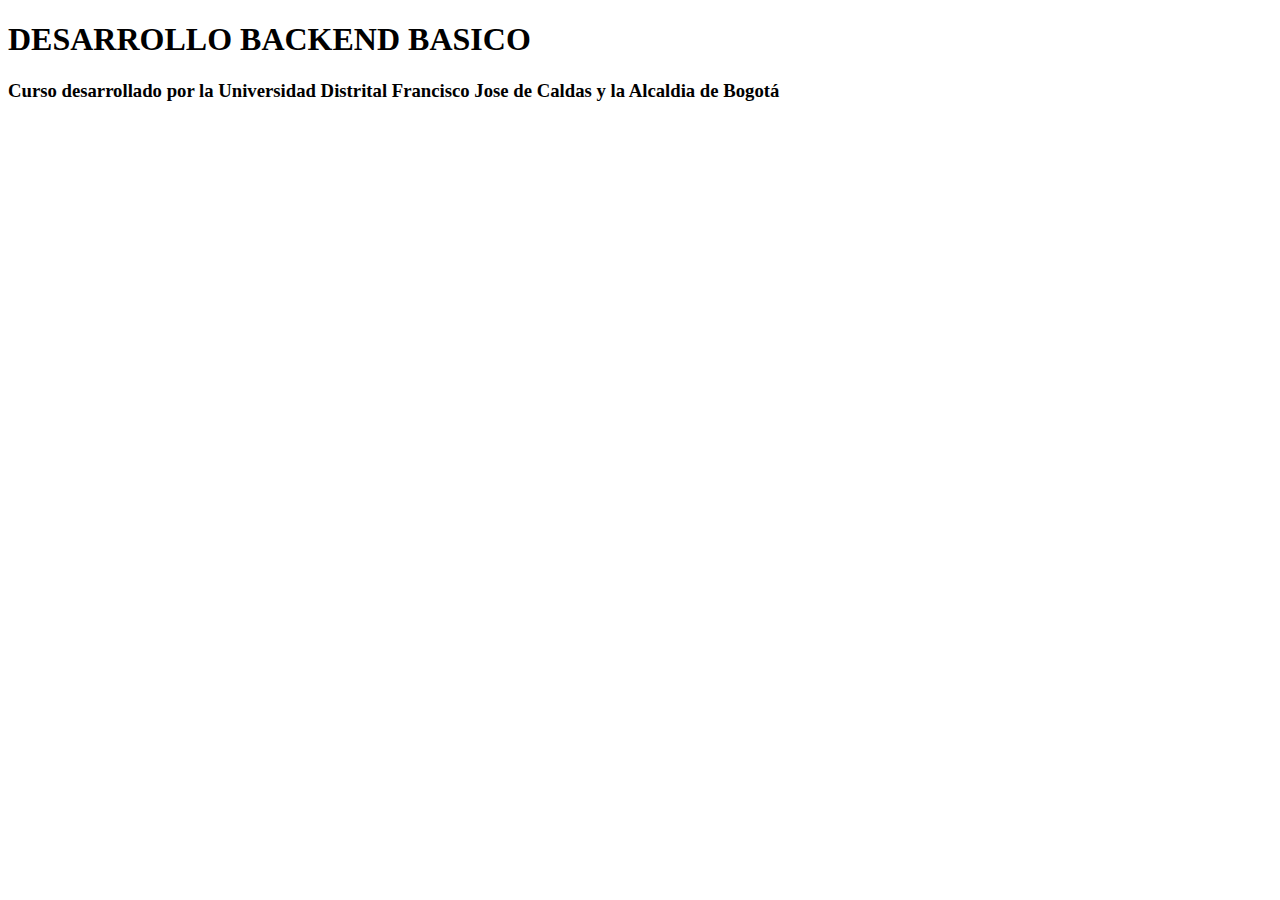
<file: index.html>
<!DOCTYPE html>
<html lang="en">
<head>
    <meta charset="UTF-8">
    <meta http-equiv="X-UA-Compatible" content="IE=edge">
    <meta name="viewport" content="width=device-width, initial-scale=1.0">
    <title>Inicio</title>
</head>
<body>
    <h1>DESARROLLO BACKEND BASICO</h1>
    <h3>Curso desarrollado por la Universidad Distrital Francisco Jose de Caldas y la Alcaldia de Bogotá</h3>
</body>
</html>
</file>
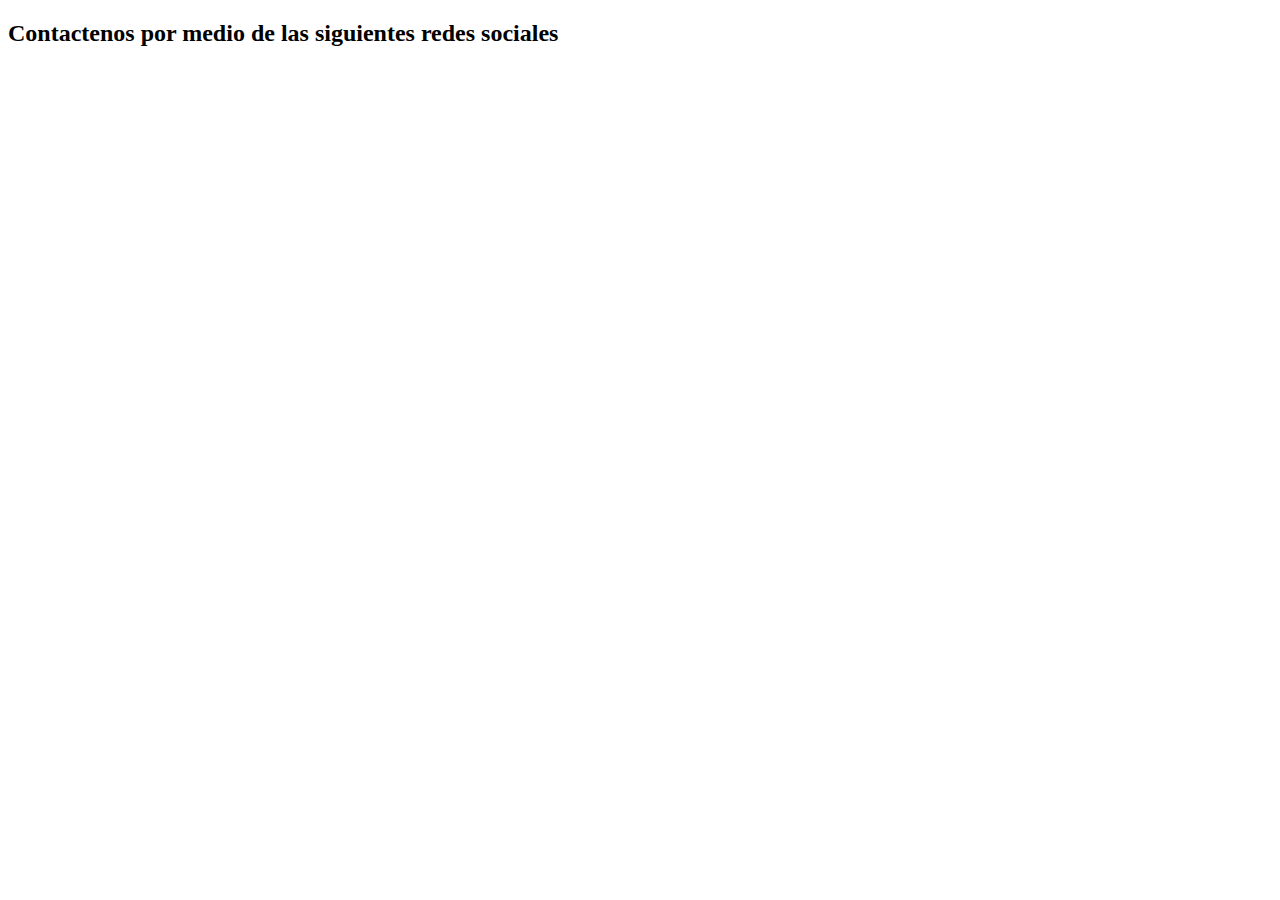
<file: contactenos.html>
<!DOCTYPE html>
<html lang="en">
<head>
    <meta charset="UTF-8">
    <meta http-equiv="X-UA-Compatible" content="IE=edge">
    <meta name="viewport" content="width=device-width, initial-scale=1.0">
    <title>Contactenos</title>
</head>
<body>
    <h2>Contactenos por medio de las siguientes redes sociales</h2>
</body>
</html>
</file>
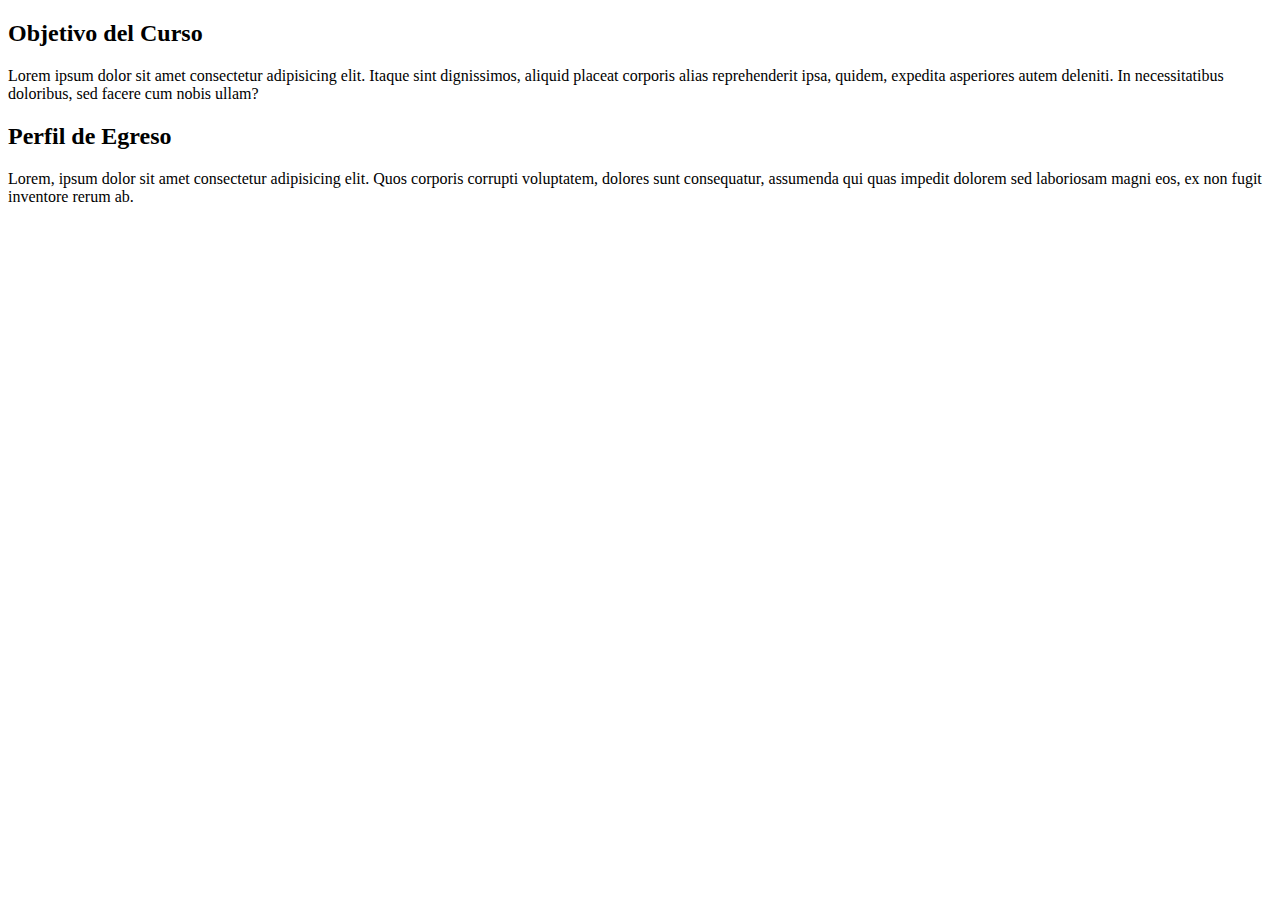
<file: objetivoCurso.html>
<!DOCTYPE html>
<html lang="en">
<head>
    <meta charset="UTF-8">
    <meta http-equiv="X-UA-Compatible" content="IE=edge">
    <meta name="viewport" content="width=device-width, initial-scale=1.0">
    <title>Objetivo</title>
</head>
<body>
    <h2>Objetivo del Curso</h2>
    <p>Lorem ipsum dolor sit amet consectetur adipisicing elit. Itaque sint dignissimos, aliquid placeat corporis alias reprehenderit ipsa, quidem, expedita asperiores autem deleniti. In necessitatibus doloribus, sed facere cum nobis ullam?</p>
    <h2>Perfil de Egreso</h2>
    <p>Lorem, ipsum dolor sit amet consectetur adipisicing elit. Quos corporis corrupti voluptatem, dolores sunt consequatur, assumenda qui quas impedit dolorem sed laboriosam magni eos, ex non fugit inventore rerum ab.</p>
</body>
</html>
</file>
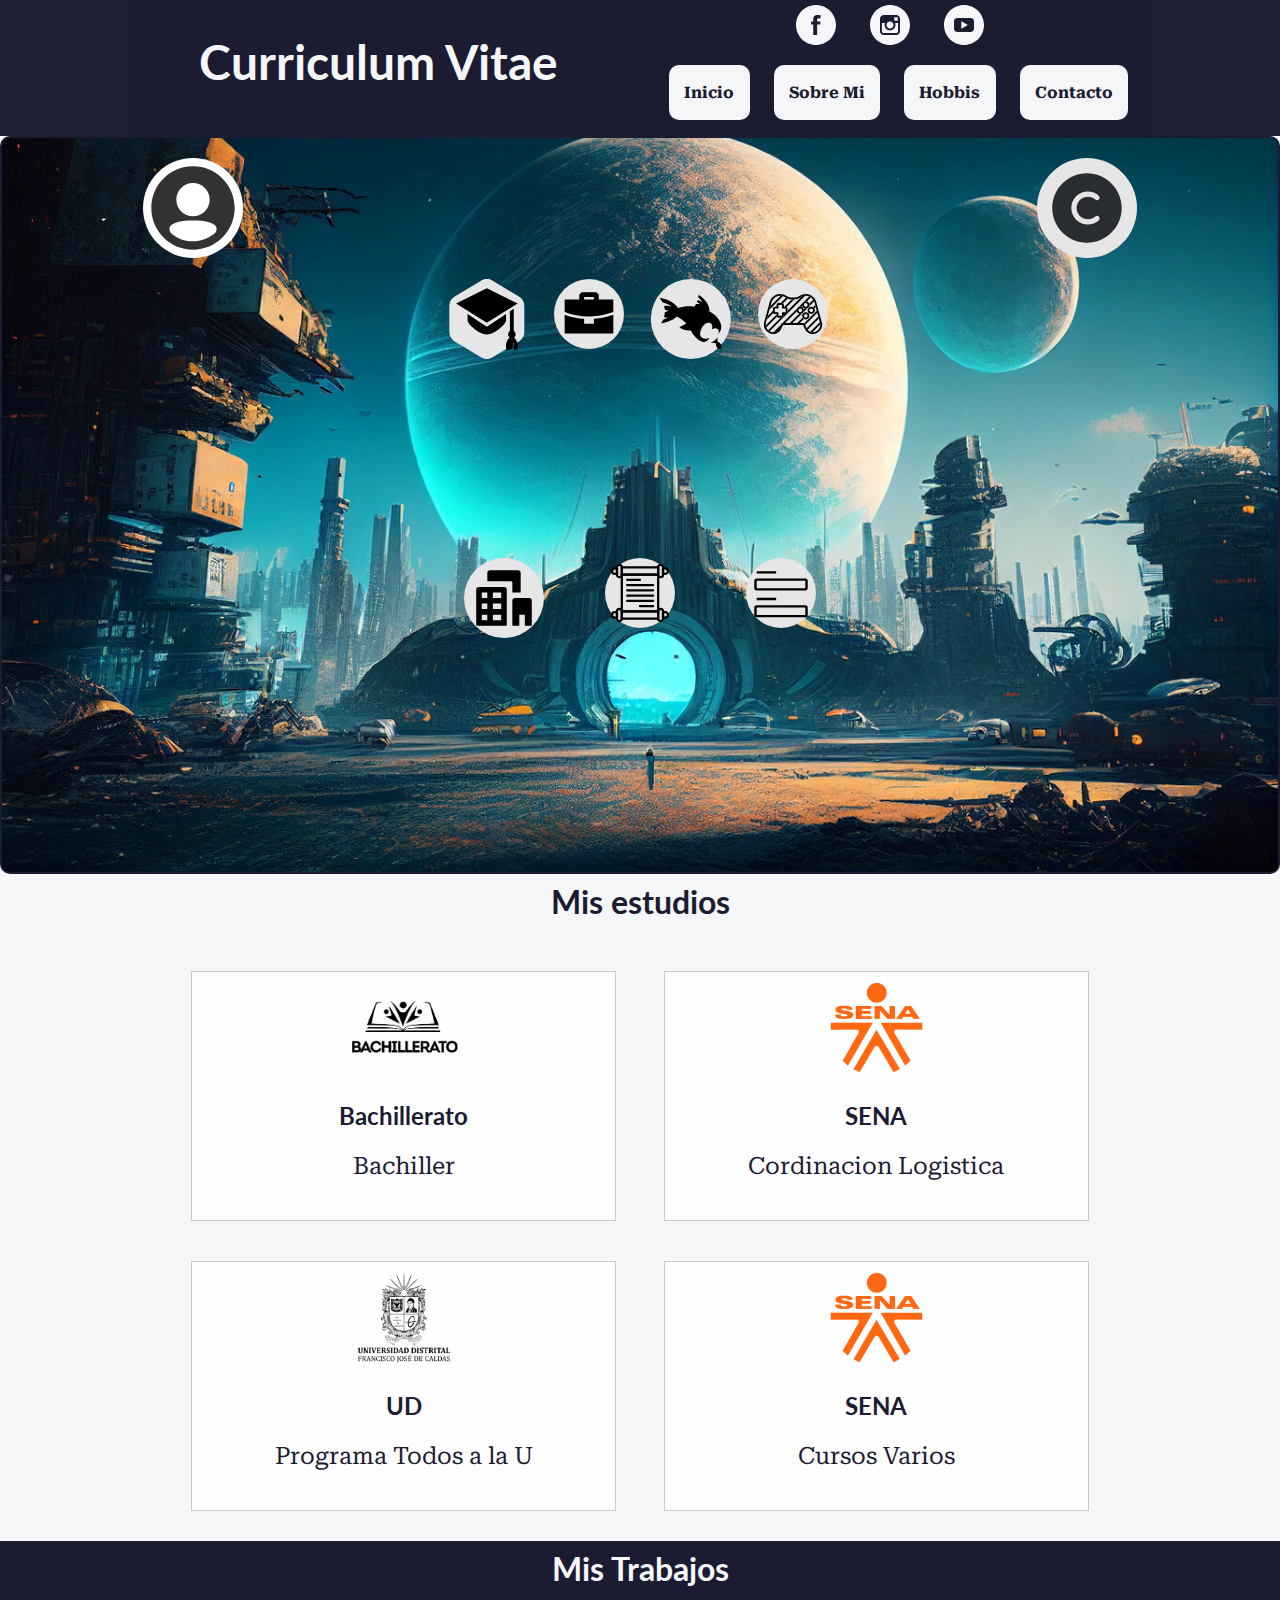
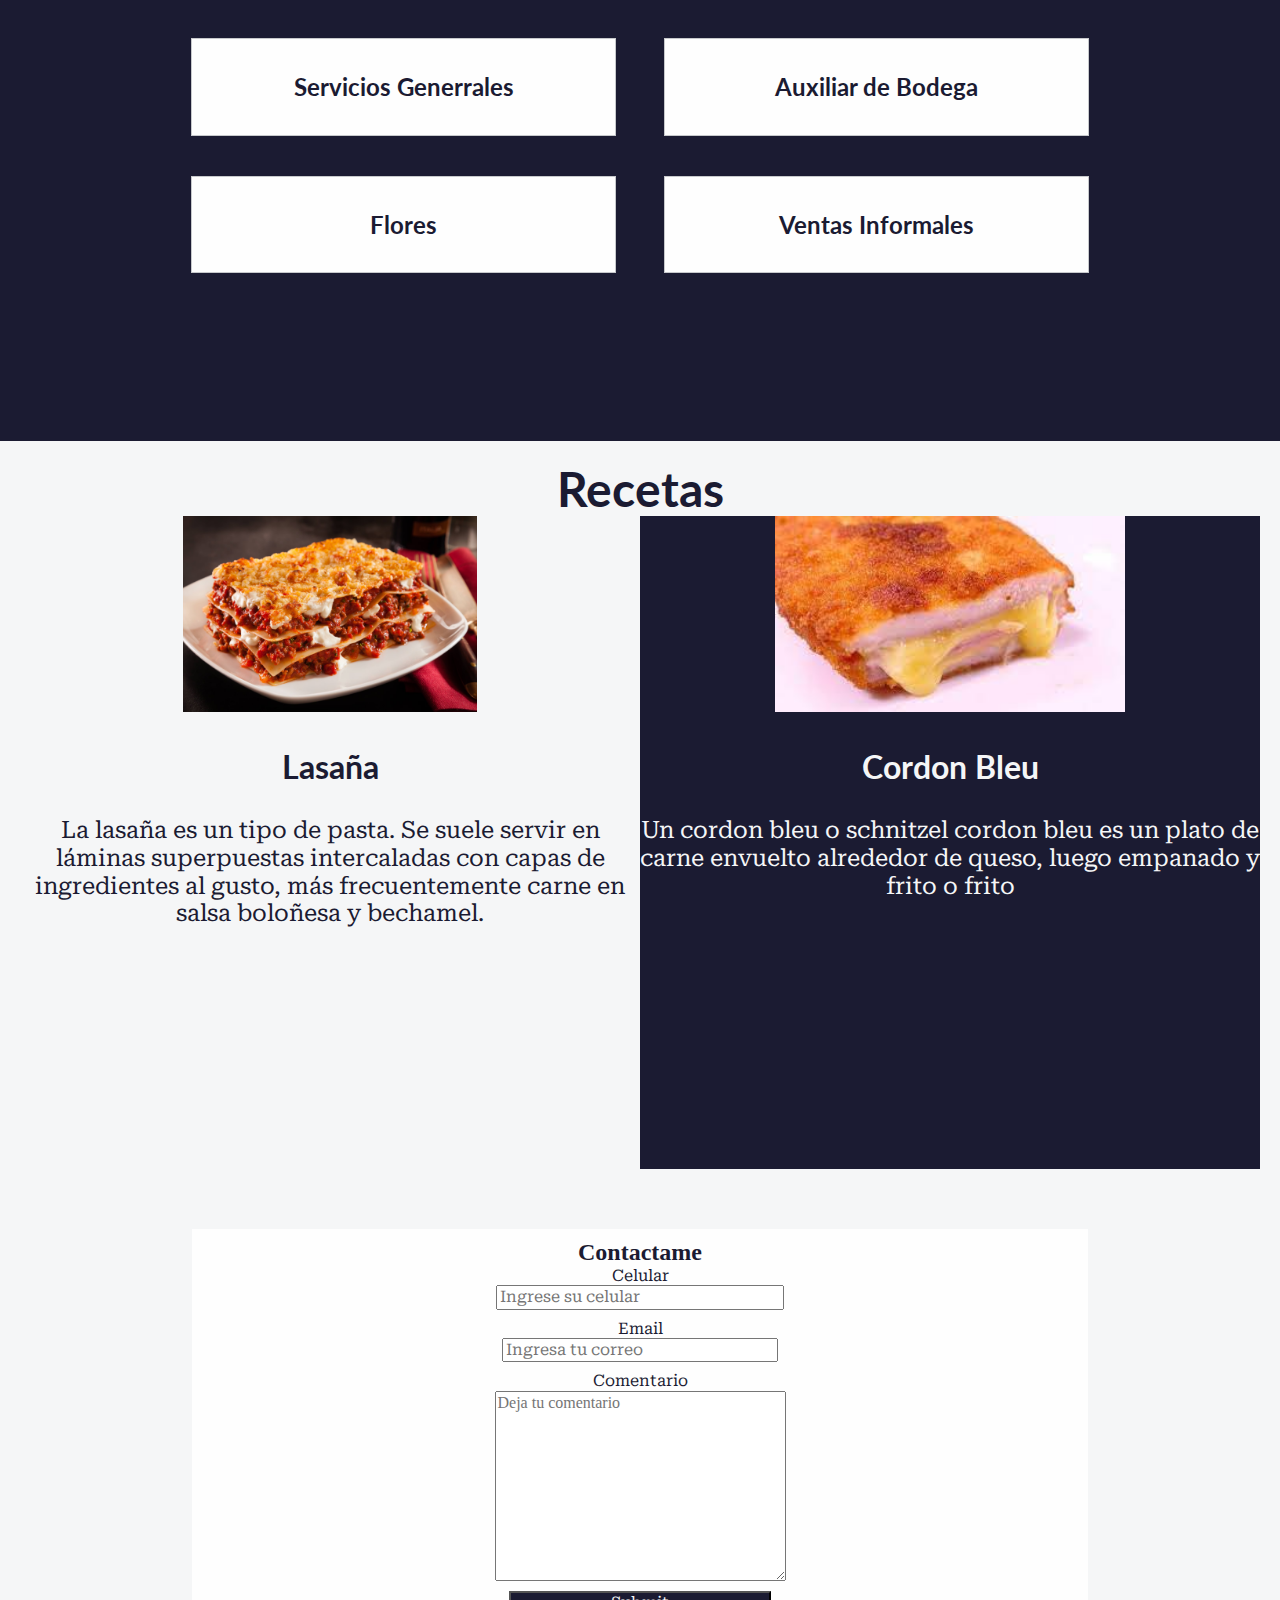
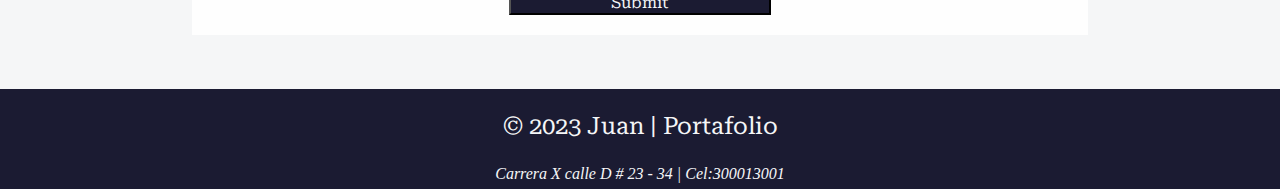
<file: CurriculumVitae_JuanPabloM/indexJuanPabloM.html>
<!DOCTYPE html>
<html lang="en">
  <head>
    <!-- Meta etiquetas -->
    <meta charset="UTF-8" />
    <meta http-equiv="X-UA-Compatible" content="IE=edge" />
    <meta name="viewport" content="width=device-width, initial-scale=1.0" />
    <!-- fonts -->
    <link rel="preconnect" href="https://fonts.googleapis.com" />
    <link rel="preconnect" href="https://fonts.gstatic.com" crossorigin />
    <link
      href="https://fonts.googleapis.com/css2?family=Lato:wght@400;700&family=Roboto+Serif:wght@400;700&display=swap"
      rel="stylesheet"
    />
    <!-- Estilos -->
    <link rel="stylesheet" href="css/style.css" />
    <link rel="stylesheet" href="css/normalize.css" />
    <!-- Favicon -->
    <link
      rel="shortcut icon"
      href="assets/svg/curriculum-portfolio-svgrepo-com.svg"
      type="image/x-icon"
    />
    <!-- Titulo -->
    <title>Juan Pablo | Curriculum Vitae</title>
  </head>
  <body>
    <header class="header">
      <div class="header-container">
        <h1 class="header-title"><a href="index.html">Curriculum Vitae</a></h1>

        <div class="header-nav-social-container">
          <div class="header-social-icons">
            <span class="header-icon header-icon-facebook"
              ><svg
                fill="#000000"
                height="40px"
                width="40px"
                version="1.1"
                id="Layer_1"
                xmlns="http://www.w3.org/2000/svg"
                xmlns:xlink="http://www.w3.org/1999/xlink"
                viewBox="-143 145 512 512"
                xml:space="preserve"
              >
                <g id="SVGRepo_bgCarrier" stroke-width="0" />

                <g
                  id="SVGRepo_tracerCarrier"
                  stroke-linecap="round"
                  stroke-linejoin="round"
                />

                <g id="SVGRepo_iconCarrier">
                  <path
                    d="M113,145c-141.4,0-256,114.6-256,256s114.6,256,256,256s256-114.6,256-256S254.4,145,113,145z M169.5,357.6l-2.9,38.3h-39.3 v133H77.7v-133H51.2v-38.3h26.5v-25.7c0-11.3,0.3-28.8,8.5-39.7c8.7-11.5,20.6-19.3,41.1-19.3c33.4,0,47.4,4.8,47.4,4.8l-6.6,39.2 c0,0-11-3.2-21.3-3.2c-10.3,0-19.5,3.7-19.5,14v29.9H169.5z"
                  />
                </g></svg
            ></span>
            <span class="header-icon header-icon-instagram"
              ><svg
                fill="#000000"
                height="40px"
                width="40px"
                version="1.1"
                id="Layer_1"
                xmlns="http://www.w3.org/2000/svg"
                xmlns:xlink="http://www.w3.org/1999/xlink"
                viewBox="-143 145 512 512"
                xml:space="preserve"
              >
                <g id="SVGRepo_bgCarrier" stroke-width="0" />

                <g
                  id="SVGRepo_tracerCarrier"
                  stroke-linecap="round"
                  stroke-linejoin="round"
                />

                <g id="SVGRepo_iconCarrier">
                  <g>
                    <path
                      d="M113,446c24.8,0,45.1-20.2,45.1-45.1c0-9.8-3.2-18.9-8.5-26.3c-8.2-11.3-21.5-18.8-36.5-18.8s-28.3,7.4-36.5,18.8 c-5.3,7.4-8.5,16.5-8.5,26.3C68,425.8,88.2,446,113,446z"
                    />
                    <polygon
                      points="211.4,345.9 211.4,308.1 211.4,302.5 205.8,302.5 168,302.6 168.2,346 "
                    />
                    <path
                      d="M183,401c0,38.6-31.4,70-70,70c-38.6,0-70-31.4-70-70c0-9.3,1.9-18.2,5.2-26.3H10v104.8C10,493,21,504,34.5,504h157 c13.5,0,24.5-11,24.5-24.5V374.7h-38.2C181.2,382.8,183,391.7,183,401z"
                    />
                    <path
                      d="M113,145c-141.4,0-256,114.6-256,256s114.6,256,256,256s256-114.6,256-256S254.4,145,113,145z M241,374.7v104.8 c0,27.3-22.2,49.5-49.5,49.5h-157C7.2,529-15,506.8-15,479.5V374.7v-52.3c0-27.3,22.2-49.5,49.5-49.5h157 c27.3,0,49.5,22.2,49.5,49.5V374.7z"
                    />
                  </g>
                </g></svg
            ></span>
            <span class="header-icon header-icon-youtube"
              ><svg
                fill="#000000"
                height="40px"
                width="40px"
                version="1.1"
                id="Layer_1"
                xmlns="http://www.w3.org/2000/svg"
                xmlns:xlink="http://www.w3.org/1999/xlink"
                viewBox="-143 145 512 512"
                xml:space="preserve"
              >
                <g id="SVGRepo_bgCarrier" stroke-width="0" />

                <g
                  id="SVGRepo_tracerCarrier"
                  stroke-linecap="round"
                  stroke-linejoin="round"
                />

                <g id="SVGRepo_iconCarrier">
                  <g>
                    <polygon points="78.9,450.3 162.7,401.1 78.9,351.9 " />
                    <path
                      d="M113,145c-141.4,0-256,114.6-256,256s114.6,256,256,256s256-114.6,256-256S254.4,145,113,145z M241,446.8L241,446.8 c0,44.1-44.1,44.1-44.1,44.1H29.1c-44.1,0-44.1-44.1-44.1-44.1v-91.5c0-44.1,44.1-44.1,44.1-44.1h167.8c44.1,0,44.1,44.1,44.1,44.1 V446.8z"
                    />
                  </g>
                </g></svg
            ></span>
          </div>
          <nav class="header-nav">
            <ul class="header-navbar">
              <li class="header-item"><a href="#">Inicio</a></li>
              <li class="header-item"><a href="#">Sobre Mi</a></li>
              <li class="header-item"><a href="#">Hobbis</a></li>
              <li class="header-item"><a href="#">Contacto</a></li>
            </ul>
          </nav>
        </div>
      </div>
    </header>
    <main>
      <section class="hero-principal">
        <div class="hero-principal-container light-section">
          <div class="hero-principal-overlay-activator">
            <span class="hero-principal-icon-activator"
              ><svg
                width="100px"
                height="100px"
                viewBox="0 0 24 24"
                fill="none"
                xmlns="http://www.w3.org/2000/svg"
              >
                <g id="SVGRepo_bgCarrier" stroke-width="0" />

                <g
                  id="SVGRepo_tracerCarrier"
                  stroke-linecap="round"
                  stroke-linejoin="round"
                />

                <g id="SVGRepo_iconCarrier">
                  <rect width="24" height="24" fill="white" />
                  <path
                    fill-rule="evenodd"
                    clip-rule="evenodd"
                    d="M2 12C2 6.47715 6.47715 2 12 2C17.5228 2 22 6.47715 22 12C22 17.5228 17.5228 22 12 22C6.47715 22 2 17.5228 2 12ZM11.9999 6C9.79077 6 7.99991 7.79086 7.99991 10C7.99991 12.2091 9.79077 14 11.9999 14C14.209 14 15.9999 12.2091 15.9999 10C15.9999 7.79086 14.209 6 11.9999 6ZM17.1115 15.9974C17.8693 16.4854 17.8323 17.5491 17.1422 18.1288C15.7517 19.2966 13.9581 20 12.0001 20C10.0551 20 8.27215 19.3059 6.88556 18.1518C6.18931 17.5723 6.15242 16.5032 6.91351 16.012C7.15044 15.8591 7.40846 15.7251 7.68849 15.6097C8.81516 15.1452 10.2542 15 12 15C13.7546 15 15.2018 15.1359 16.3314 15.5954C16.6136 15.7102 16.8734 15.8441 17.1115 15.9974Z"
                    fill="#323232"
                  />
                </g></svg
            ></span>
            <div class="hero-principal-overlay">
              <div class="hero-principal-info-overlay">
                <h3 class="title-styles">Nombre</h3>
                <p>Juan Pablo</p>
              </div>
              <div class="hero-principal-info-overlay">
                <h3 class="title-styles">Apellido</h3>
                <p>Martinez</p>
              </div>
              <div class="hero-principal-info-overlay">
                <h3 class="title-styles">Cel</h3>
                <p>30001001</p>
              </div>
              <div class="hero-principal-info-overlay">
                <h3 class="title-styles">Email</h3>
                <p>miCorreo@correo.com</p>
              </div>
            </div>
          </div>

          <div class="hero-principal-sections">
            <div class="hero-princial-sections-container">
              <span class="hero-princial-sections-activator"
                ><svg
                  width="95px"
                  height="95px"
                  viewBox="0 0 32 32"
                  xmlns="http://www.w3.org/2000/svg"
                  fill="#f5f6f7"
                >
                  <g id="SVGRepo_bgCarrier" stroke-width="0" />

                  <g
                    id="SVGRepo_tracerCarrier"
                    stroke-linecap="round"
                    stroke-linejoin="round"
                  />

                  <g id="SVGRepo_iconCarrier">
                    <path
                      d="m16 0c8.836556 0 16 7.163444 16 16s-7.163444 16-16 16-16-7.163444-16-16 7.163444-16 16-16zm1 24h-2v5h2zm-1-13c-2.7614237 0-5 2.2385763-5 5s2.2385763 5 5 5 5-2.2385763 5-5-2.2385763-5-5-5zm0 2c1.6568542 0 3 1.3431458 3 3s-1.3431458 3-3 3-3-1.3431458-3-3 1.3431458-3 3-3zm-8 2h-5v2h5zm21 0h-5v2h5zm-12-12h-2v5h2z"
                      fill="#f5f6f7"
                      fill-rule="evenodd"
                    />
                  </g></svg
              ></span>
              <div class="hero-principal-icons">
                <span class="hero-principal-icon">
                  <a href="index.html#studys"
                    ><svg
                      class="hero-icon"
                      width="107px"
                      height="107px"
                      viewBox="-2.4 -2.4 20.80 20.80"
                      version="1.1"
                      xmlns="http://www.w3.org/2000/svg"
                      xmlns:xlink="http://www.w3.org/1999/xlink"
                      fill="#000000"
                      transform="rotate(0)"
                      stroke="#000000"
                      stroke-width="0.00016"
                    >
                      <g id="SVGRepo_bgCarrier" stroke-width="0">
                        <path
                          transform="translate(-2.4, -2.4), scale(1.3)"
                          fill="#e6e6e6"
                          d="M9.166.33a2.25 2.25 0 00-2.332 0l-5.25 3.182A2.25 2.25 0 00.5 5.436v5.128a2.25 2.25 0 001.084 1.924l5.25 3.182a2.25 2.25 0 002.332 0l5.25-3.182a2.25 2.25 0 001.084-1.924V5.436a2.25 2.25 0 00-1.084-1.924L9.166.33z"
                          strokewidth="0"
                        />
                      </g>

                      <g
                        id="SVGRepo_tracerCarrier"
                        stroke-linecap="round"
                        stroke-linejoin="round"
                      />

                      <g id="SVGRepo_iconCarrier">
                        <path
                          fill="#000000"
                          d="M15.090 12.79c0.235-0.185 0.385-0.469 0.385-0.789 0-0.358-0.188-0.672-0.471-0.849l-0.004-5.822-1 0.67v5.15c-0.283 0.18-0.468 0.492-0.468 0.847 0 0.316 0.147 0.598 0.376 0.782l-0.378 0.502c-0.323 0.41-0.521 0.931-0.53 1.498l-0 1.222h0.81c0.002 0 0.004 0 0.005 0 0.411 0 0.757-0.282 0.853-0.664l0.331-1.336v2h1v-1.21c-0.009-0.569-0.207-1.090-0.534-1.505z"
                        />
                        <path fill="#000000" d="M8 0l-8 4 8 5 8-5-8-4z" />
                        <path
                          fill="#000000"
                          d="M8 10l-5-3.33v1.71c0 0.91 2.94 3.62 5 3.62s5-2.71 5-3.62v-1.71z"
                        />
                      </g></svg></a
                ></span>
                <span class="hero-principal-icon">
                  <a href="#"
                    ><svg
                      class="hero-icon"
                      width="70px"
                      height="70px"
                      viewBox="-51.2 -51.2 614.40 614.40"
                      version="1.1"
                      xmlns="http://www.w3.org/2000/svg"
                      xmlns:xlink="http://www.w3.org/1999/xlink"
                      fill="#000000"
                    >
                      <g id="SVGRepo_bgCarrier" stroke-width="0">
                        <rect
                          x="-51.2"
                          y="-51.2"
                          width="614.40"
                          height="614.40"
                          rx="307.2"
                          fill="#e6e6e6"
                          strokewidth="0"
                        />
                      </g>

                      <g
                        id="SVGRepo_tracerCarrier"
                        stroke-linecap="round"
                        stroke-linejoin="round"
                      />

                      <g id="SVGRepo_iconCarrier">
                        <title>work-case-filled</title>
                        <g
                          id="Page-1"
                          stroke="none"
                          stroke-width="1"
                          fill="none"
                          fill-rule="evenodd"
                        >
                          <g
                            id="work-case"
                            fill="#000000"
                            transform="translate(42.666667, 64.000000)"
                          >
                            <path
                              d="M1.20792265e-13,197.76 C54.5835501,218.995667 112.186031,231.452204 170.666667,234.666667 L170.666667,277.333333 L256,277.333333 L256,234.666667 C314.339546,231.013 371.833936,218.86731 426.666667,198.613333 L426.666667,362.666667 L1.20792265e-13,362.666667 L1.20792265e-13,197.76 Z M277.333333,-1.42108547e-14 L298.666667,21.3333333 L298.666667,64 L426.666667,64 L426.666667,175.146667 C361.254942,199.569074 292.110481,212.488551 222.293333,213.333333 L222.293333,213.333333 L206.933333,213.333333 C136.179047,212.568604 66.119345,199.278929 7.10542736e-15,174.08 L7.10542736e-15,174.08 L7.10542736e-15,64 L128,64 L128,21.3333333 L149.333333,-1.42108547e-14 L277.333333,-1.42108547e-14 Z M256,42.6666667 L170.666667,42.6666667 L170.666667,64 L256,64 L256,42.6666667 Z"
                              id="Combined-Shape-Copy"
                            ></path>
                          </g>
                        </g>
                      </g></svg></a
                ></span>
                <span class="hero-principal-icon">
                  <a href="#"
                    ><svg
                      class="hero-icon"
                      fill="#000000"
                      width="800px"
                      height="800px"
                      viewBox="-3.2 -3.2 38.40 38.40"
                      version="1.1"
                      xmlns="http://www.w3.org/2000/svg"
                    >
                      <g
                        id="SVGRepo_bgCarrier"
                        stroke-width="0"
                        transform="translate(0,0), scale(1)"
                      >
                        <rect
                          x="-3.2"
                          y="-3.2"
                          width="38.40"
                          height="38.40"
                          rx="19.2"
                          fill="#e6e6e6"
                          strokewidth="0"
                        />
                      </g>

                      <g
                        id="SVGRepo_tracerCarrier"
                        stroke-linecap="round"
                        stroke-linejoin="round"
                      />

                      <g id="SVGRepo_iconCarrier">
                        <title>food-chain</title>
                        <path
                          d="M21.4 25.039c-1.695-1.198-0.783-3.533 0.17-5.288 0.801-1.476 2.843-2.347 3.919-1.725 0.85 0.491 1.030 1.687 0.57 2.88 1.114-0.613 2.287-0.655 2.946 0.053 0.494 0.53 0.555 1.349 0.281 2.182 3.261-3.343 0.177-8.136-3.648-10.345h0c-0.234-0.135-0.471-0.258-0.712-0.37 0.212-2.4-1.323-5.449-5.177-8.044-0.045 0.435-0.107 0.859-0.186 1.272 0.768 0.631 1.475 1.416 2.081 2.401-0.778-0.567-1.57-0.935-2.388-1.148-0.099 0.326-0.21 0.644-0.337 0.952 0.554 0.27 1.095 0.606 1.615 1.025-0.709-0.075-1.387-0.104-2.046-0.109-0.246 0.457-0.53 0.89-0.855 1.299-2.612-0.334-5.222-0.094-7.799 0.688-1.208-2.284-4.695-4.31-8.868-4.952 0.552 0.679 1.027 1.376 1.415 2.092 1.465 0.361 2.977 1.016 4.495 2.122-1.357-0.404-2.571-0.467-3.714-0.276 0.184 0.6 0.306 1.214 0.359 1.845l1.773 0.505-1.755 0.687c-0.040 0.75-0.176 1.523-0.417 2.321 0.625 0.142 1.283 0.156 1.994 0.017-0.822 0.62-1.642 1.009-2.448 1.228-0.247 0.579-0.548 1.171-0.907 1.777 3.913-0.79 6.302-1.973 7.52-3.302 1.703 0.879 3.222 1.917 4.592 3.376l-3.388 1.755c1.617 1.191 3.676 1.768 5.494 1.549 0.5 1.036 1.23 2.084 2.188 3.191 2.38 2.75 5.448 3.257 6.705 0.26-0.959 0.703-2.649 0.665-3.474 0.082zM28.837 26.946l-0.11-2.287c-0.518 1.571-1.851 2.145-3.266 2.62l2.571 0.4c0.145 1.997 0.646 3.006 2.465 2.715 0.724-1.638 0.036-2.862-1.659-3.449z"
                        />
                      </g></svg></a
                ></span>
                <span class="hero-principal-icon"
                  ><a href="#"
                    ><svg
                      class="hero-icon"
                      height="70px"
                      width="70px"
                      version="1.1"
                      id="Uploaded to svgrepo.com"
                      xmlns="http://www.w3.org/2000/svg"
                      xmlns:xlink="http://www.w3.org/1999/xlink"
                      viewBox="-3.2 -3.2 38.40 38.40"
                      xml:space="preserve"
                      fill="#000000"
                    >
                      <g id="SVGRepo_bgCarrier" stroke-width="0">
                        <rect
                          x="-3.2"
                          y="-3.2"
                          width="38.40"
                          height="38.40"
                          rx="19.2"
                          fill="#e6e6e6"
                          strokewidth="0"
                        />
                      </g>

                      <g
                        id="SVGRepo_tracerCarrier"
                        stroke-linecap="round"
                        stroke-linejoin="round"
                      />

                      <g id="SVGRepo_iconCarrier">
                        <style type="text/css">
                          .hatch_een {
                            ffffffffffffffffffffill: ffff;
                          }
                          .hatch_twee {
                            ffffffffffffffffffffill: ffffffffffffffffffff;
                          }
                        </style>
                        <g>
                          <path
                            class="hatch_twee"
                            d="M5.264,25.991c1.303-0.05,2.318-0.86,2.518-1.102c0.034-0.041,0.571-0.541,0.912-1.359 c0.001-0.001,0.433-0.933,0.834-1.798L5.264,25.991z M1.676,18.998c0,0,0.493-1.827,0.522-1.936L5,14.259V15 c0,0.191,0.068,0.36,0.161,0.512L1.676,18.998z M9.254,6.005l-5.579,5.579L3.153,13.52l7.301-7.301 C10.07,6.101,9.673,6.025,9.254,6.005z M26.992,12.264c0.295,0.169,0.538,0.41,0.714,0.7l0.781-0.778l-0.3-1.114L26.992,12.264z M24.013,24.659l6.174-6.173l-0.3-1.114l-6.446,6.446C23.597,24.124,23.787,24.406,24.013,24.659z M24.896,10.363 C24.963,10.562,25,10.779,25,11c0,0.323-0.07,0.61-0.207,0.881l2.81-2.812c-0.139-0.32-0.308-0.619-0.506-0.902L24.896,10.363z M22.657,6.012c-0.713,0.052-1.38,0.243-1.977,0.565L13,14.259V15c0,0.552-0.448,1-1,1h-0.741L11,16.259V17c0,0.552-0.448,1-1,1 H9.259l-6.887,6.887c0.002,0.002,0.004,0.003,0.006,0.005c0.245,0.229,0.513,0.429,0.799,0.595 c0.002,0.001,0.004,0.002,0.006,0.003L22.657,6.012z M18.088,14.586C18.031,14.402,18,14.202,18,14c0-0.383,0.102-0.708,0.279-1.02 L10.259,21h1.414L18.088,14.586z M10,10c0.191,0,0.36,0.068,0.512,0.161l2.578-2.579c-0.329-0.126-0.643-0.282-0.941-0.472 L9.259,10H10z M7,17v-0.741l-5.988,5.988c0.013,0.174,0.041,0.351,0.085,0.532C1.1,22.789,1.102,22.8,1.104,22.81 c0.046,0.184,0.102,0.378,0.186,0.571l5.871-5.869C7.068,17.36,7,17.191,7,17z M21.266,17.993L18.259,21h1.414l2.29-2.29 C21.673,18.534,21.435,18.287,21.266,17.993z M30.986,21.684c-0.017-0.192-0.047-0.376-0.089-0.56 c-0.001-0.004-0.059-0.221-0.156-0.58c-0.002-0.007-0.004-0.014-0.006-0.021l-5.201,5.2c0.362,0.142,0.747,0.232,1.152,0.262 L30.986,21.684z M29.337,15.336c-0.101-0.375-0.202-0.748-0.3-1.114l-6.864,6.864l0.448,0.966L29.337,15.336z M15.261,7.998 L11.259,12H12c0.191,0,0.36,0.068,0.512,0.161l4.162-4.164C16.629,7.999,16.592,8,16.546,8h-1.093 C15.393,8,15.322,7.999,15.261,7.998z M24.888,6.372l-2.905,2.907C22.287,9.092,22.617,9,23,9c0.202,0,0.401,0.033,0.585,0.089 L25.8,6.872C25.514,6.675,25.212,6.506,24.888,6.372z M21.796,14.878l2.081-2.084C23.606,12.931,23.323,13,23,13 c-0.221,0-0.439-0.039-0.638-0.106l-0.467,0.472C21.962,13.565,22,13.779,22,14C22,14.323,21.932,14.608,21.796,14.878z M15.673,21 l5.201-5.201C20.572,15.931,20.323,16,20,16c-0.221,0-0.438-0.037-0.637-0.104L14.259,21H15.673z M18.98,12.28 c0.305-0.181,0.661-0.273,1.02-0.28c0.202-0.004,0.402,0.03,0.587,0.087l0.499-0.501C21.029,11.401,20.998,11.202,21,11 c0.005-0.391,0.089-0.673,0.277-1.016L18.98,12.28z M24.267,14.993L24,15.268c0.295,0.169,0.534,0.407,0.71,0.697l0.254-0.258 C24.674,15.532,24.436,15.288,24.267,14.993z"
                          />
                          <g>
                            <path
                              class="hatch_een"
                              d="M23,15c-1.103,0-2,0.897-2,2s0.897,2,2,2s2-0.897,2-2S24.103,15,23,15z M23,18c-0.552,0-1-0.448-1-1 s0.448-1,1-1c0.552,0,1,0.448,1,1S23.552,18,23,18z"
                            />
                            <path
                              class="hatch_een"
                              d="M12,12h-1v-1c0-0.552-0.448-1-1-1H8c-0.552,0-1,0.448-1,1v1H6c-0.552,0-1,0.448-1,1v2 c0,0.552,0.448,1,1,1h1v1c0,0.552,0.448,1,1,1h2c0.552,0,1-0.448,1-1v-1h1c0.552,0,1-0.448,1-1v-2C13,12.448,12.552,12,12,12z M12,15h-2v2H8v-2H6v-2h2v-2h2v2h2V15z"
                            />
                            <path
                              class="hatch_een"
                              d="M31.873,20.906c-0.005-0.026-0.005-0.026-1.692-6.279c-0.641-2.376-1.237-4.583-1.307-4.846 c-0.166-0.802-0.506-1.563-1.012-2.266c-0.043-0.075-0.095-0.144-0.154-0.206C26.558,5.84,24.848,5,23,5 c-1.26,0-2.467,0.393-3.49,1.135C18.526,6.85,17.355,7,16.546,7h-1.093c-0.809,0-1.979-0.15-2.963-0.865C11.467,5.393,10.26,5,9,5 C7.16,5,5.457,5.833,4.307,7.29C4.226,7.368,4.158,7.459,4.107,7.559C3.618,8.25,3.288,8.996,3.126,9.781 c-0.07,0.263-0.666,2.47-1.307,4.846c-1.687,6.253-1.687,6.253-1.697,6.301c-0.3,1.339-0.049,2.577,0.771,3.765 C1.891,26.137,3.429,27,5.008,27c0.004,0,0.048,0,0.052,0c2.001-0.024,3.79-1.236,4.557-3.088 c0.005-0.008,0.367-0.789,0.888-1.912h10.988c0.521,1.124,0.885,1.908,0.903,1.946c0.753,1.818,2.541,3.03,4.542,3.054 c0.004,0,0.048,0,0.052,0c1.579,0,3.117-0.863,4.115-2.307C31.927,23.505,32.178,22.266,31.873,20.906z M30.284,24.124 C29.528,25.219,28.319,26,26.992,26c-0.013,0-0.027,0-0.04,0c-1.646-0.02-3.05-1.035-3.645-2.471 c-0.004-0.009-0.5-1.077-1.173-2.529H9.867c-0.673,1.452-1.169,2.52-1.173,2.529C8.099,24.965,6.695,25.98,5.049,26 c-0.013,0-0.027,0-0.04,0c-1.328,0-2.537-0.781-3.292-1.876c-0.775-1.122-0.814-2.105-0.613-3 c0.006-0.03,2.991-11.086,2.997-11.115C4.247,9.275,4.569,8.61,5,8.031L5.022,8C5.934,6.792,7.369,6,9,6 c1.087,0,2.087,0.352,2.903,0.945C12.923,7.686,14.193,8,15.454,8h1.093c1.261,0,2.531-0.314,3.551-1.055 C20.913,6.352,21.913,6,23,6c1.631,0,3.066,0.792,3.978,2L27,8.031c0.431,0.579,0.753,1.245,0.9,1.979 c0.006,0.029,2.991,11.086,2.997,11.115C31.098,22.019,31.059,23.002,30.284,24.124z"
                            />
                            <path
                              class="hatch_een"
                              d="M23,13c1.103,0,2-0.897,2-2s-0.897-2-2-2s-2,0.897-2,2S21.897,13,23,13z M23,10c0.552,0,1,0.448,1,1 s-0.448,1-1,1c-0.552,0-1-0.448-1-1S22.448,10,23,10z"
                            />
                            <path
                              class="hatch_een"
                              d="M22,14c0-1.103-0.897-2-2-2s-2,0.897-2,2s0.897,2,2,2S22,15.103,22,14z M20,15c-0.552,0-1-0.448-1-1 s0.448-1,1-1c0.552,0,1,0.448,1,1S20.552,15,20,15z"
                            />
                            <path
                              class="hatch_een"
                              d="M26,12c-1.103,0-2,0.897-2,2s0.897,2,2,2s2-0.897,2-2S27.103,12,26,12z M26,15c-0.552,0-1-0.448-1-1 s0.448-1,1-1c0.552,0,1,0.448,1,1S26.552,15,26,15z"
                            />
                          </g>
                        </g>
                      </g></svg></a
                ></span>
                <span class="hero-principal-icon">
                  <a href="#"
                    ><svg
                      class="hero-icon"
                      fill="#000000"
                      viewBox="-2.4 -2.4 28.80 28.80"
                      xmlns="http://www.w3.org/2000/svg"
                    >
                      <g id="SVGRepo_bgCarrier" stroke-width="0">
                        <rect
                          x="-2.4"
                          y="-2.4"
                          width="28.80"
                          height="28.80"
                          rx="14.4"
                          fill="#e6e6e6"
                          strokewidth="0"
                        />
                      </g>

                      <g
                        id="SVGRepo_tracerCarrier"
                        stroke-linecap="round"
                        stroke-linejoin="round"
                      />

                      <g id="SVGRepo_iconCarrier">
                        <path
                          d="M13,9a1,1,0,0,0-1-1H3A1,1,0,0,0,2,9V22H13ZM6,20H4V18H6Zm0-4H4V14H6Zm0-4H4V10H6Zm5,8H8V18h3Zm0-4H8V14h3Zm0-4H8V10h3Zm3.5-6H6V3A1,1,0,0,1,7,2H17a1,1,0,0,1,1,1v7H15V6.5A.5.5,0,0,0,14.5,6ZM22,13v9H19.5V18h-2v4H15V13a1,1,0,0,1,1-1h5A1,1,0,0,1,22,13Z"
                        />
                      </g></svg
                  ></a>
                </span>
                <span class="hero-principal-icon"
                  ><a href="#"
                    ><svg
                      class="hero-icon"
                      width="70px"
                      height="70px"
                      viewBox="-51.2 -51.2 614.40 614.40"
                      xmlns="http://www.w3.org/2000/svg"
                      fill="#000000"
                    >
                      <g id="SVGRepo_bgCarrier" stroke-width="0">
                        <rect
                          x="-51.2"
                          y="-51.2"
                          width="614.40"
                          height="614.40"
                          rx="307.2"
                          fill="#e6e6e6"
                          strokewidth="0"
                        />
                      </g>

                      <g
                        id="SVGRepo_tracerCarrier"
                        stroke-linecap="round"
                        stroke-linejoin="round"
                      />

                      <g id="SVGRepo_iconCarrier">
                        <defs>
                          <style>
                            .cls-1 {
                              fill: none;
                              stroke: #000000;
                              stroke-linecap: round;
                              stroke-linejoin: round;
                              stroke-width: 20px;
                            }
                          </style>
                        </defs>
                        <g data-name="Layer 2" id="Layer_2">
                          <g
                            data-name="E425, History, log, manuscript"
                            id="E425_History_log_manuscript"
                          >
                            <path
                              class="cls-1"
                              d="M75.11,117h0A21.34,21.34,0,0,1,53.83,95.57V31.39A21.34,21.34,0,0,1,75.11,10h0A21.34,21.34,0,0,1,96.39,31.39V95.57A21.34,21.34,0,0,1,75.11,117Z"
                            />
                            <rect
                              class="cls-1"
                              height="64.17"
                              width="319.22"
                              x="96.39"
                              y="31.39"
                            />
                            <rect
                              class="cls-1"
                              height="320.87"
                              width="319.22"
                              x="96.39"
                              y="95.57"
                            />
                            <path
                              class="cls-1"
                              d="M34.34,39.08H53.83a0,0,0,0,1,0,0v48.8a0,0,0,0,1,0,0H34.34A24.34,24.34,0,0,1,10,63.54v-.13A24.34,24.34,0,0,1,34.34,39.08Z"
                            />
                            <path
                              class="cls-1"
                              d="M436.89,117h0a21.34,21.34,0,0,0,21.28-21.39V31.39A21.34,21.34,0,0,0,436.89,10h0a21.34,21.34,0,0,0-21.28,21.39V95.57A21.34,21.34,0,0,0,436.89,117Z"
                            />
                            <path
                              class="cls-1"
                              d="M482.51,39.08H502a0,0,0,0,1,0,0v48.8a0,0,0,0,1,0,0H482.51a24.34,24.34,0,0,1-24.34-24.34v-.13a24.34,24.34,0,0,1,24.34-24.34Z"
                              transform="translate(960.17 126.96) rotate(-180)"
                            />
                            <path
                              class="cls-1"
                              d="M75.11,395h0a21.34,21.34,0,0,0-21.28,21.39v64.18A21.34,21.34,0,0,0,75.11,502h0a21.34,21.34,0,0,0,21.28-21.39V416.43A21.34,21.34,0,0,0,75.11,395Z"
                            />
                            <rect
                              class="cls-1"
                              height="64.17"
                              width="319.22"
                              x="96.39"
                              y="416.43"
                            />
                            <path
                              class="cls-1"
                              d="M34.34,424.12H53.83a0,0,0,0,1,0,0v48.8a0,0,0,0,1,0,0H34.34A24.34,24.34,0,0,1,10,448.58v-.13A24.34,24.34,0,0,1,34.34,424.12Z"
                            />
                            <path
                              class="cls-1"
                              d="M436.89,395h0a21.34,21.34,0,0,1,21.28,21.39v64.18A21.34,21.34,0,0,1,436.89,502h0a21.34,21.34,0,0,1-21.28-21.39V416.43A21.34,21.34,0,0,1,436.89,395Z"
                            />
                            <path
                              class="cls-1"
                              d="M482.51,424.12H502a0,0,0,0,1,0,0v48.8a0,0,0,0,1,0,0H482.51a24.34,24.34,0,0,1-24.34-24.34v-.13a24.34,24.34,0,0,1,24.34-24.34Z"
                              transform="translate(960.17 897.04) rotate(-180)"
                            />
                            <line
                              class="cls-1"
                              x1="143.41"
                              x2="256"
                              y1="140.11"
                              y2="140.11"
                            />
                            <line
                              class="cls-1"
                              x1="143.41"
                              x2="371.26"
                              y1="186.47"
                              y2="186.47"
                            />
                            <line
                              class="cls-1"
                              x1="143.41"
                              x2="371.26"
                              y1="232.82"
                              y2="232.82"
                            />
                            <line
                              class="cls-1"
                              x1="143.41"
                              x2="371.26"
                              y1="279.18"
                              y2="279.18"
                            />
                            <line
                              class="cls-1"
                              x1="143.41"
                              x2="371.26"
                              y1="325.53"
                              y2="325.53"
                            />
                            <line
                              class="cls-1"
                              x1="256"
                              x2="371.26"
                              y1="371.89"
                              y2="371.89"
                            />
                          </g>
                        </g>
                      </g></svg></a
                ></span>
                <span class="hero-principal-icon">
                  <a href="#"
                    >><svg
                      class="hero-icon"
                      width="70px"
                      height="70px"
                      viewBox="-2.4 -2.4 28.80 28.80"
                      xmlns="http://www.w3.org/2000/svg"
                      fill="#000000"
                    >
                      <g id="SVGRepo_bgCarrier" stroke-width="0">
                        <rect
                          x="-2.4"
                          y="-2.4"
                          width="28.80"
                          height="28.80"
                          rx="14.4"
                          fill="#e6e6e6"
                          strokewidth="0"
                        />
                      </g>

                      <g
                        id="SVGRepo_tracerCarrier"
                        stroke-linecap="round"
                        stroke-linejoin="round"
                      />

                      <g id="SVGRepo_iconCarrier">
                        <path
                          d="M22 6H2a1.001 1.001 0 0 0-1 1v3a1.001 1.001 0 0 0 1 1h20a1.001 1.001 0 0 0 1-1V7a1.001 1.001 0 0 0-1-1zm0 4H2V7h20v3h.001M22 17H2a1.001 1.001 0 0 0-1 1v3a1.001 1.001 0 0 0 1 1h20a1.001 1.001 0 0 0 1-1v-3a1.001 1.001 0 0 0-1-1zm0 4H2v-3h20v3h.001M10 14v1H2v-1zM2 3h8v1H2z"
                        />

                        <path fill="none" d="M0 0h24v24H0z" />
                      </g></svg></a
                ></span>
              </div>
            </div>
          </div>
          <div class="hero-principal-aditional-information">
            <a href="index.html#footer"
              ><svg
                class="copy-icon"
                width="100px"
                height="100px"
                viewBox="-2.4 -2.4 28.80 28.80"
                fill="none"
                xmlns="http://www.w3.org/2000/svg"
              >
                <g id="SVGRepo_bgCarrier" stroke-width="0">
                  <rect
                    x="-2.4"
                    y="-2.4"
                    width="28.80"
                    height="28.80"
                    rx="14.4"
                    fill="#e6e6e6"
                    strokewidth="0"
                  />
                </g>

                <g
                  id="SVGRepo_tracerCarrier"
                  stroke-linecap="round"
                  stroke-linejoin="round"
                />

                <g id="SVGRepo_iconCarrier">
                  <path
                    d="M12 2C6.48 2 2 6.48 2 12C2 17.52 6.48 22 12 22C17.52 22 22 17.52 22 12C22 6.48 17.52 2 12 2ZM12.24 15.25C13.02 15.25 13.79 14.96 14.38 14.44C14.69 14.17 15.17 14.2 15.44 14.51C15.71 14.82 15.68 15.3 15.37 15.57C14.5 16.34 13.39 16.76 12.24 16.76C9.62 16.76 7.49 14.63 7.49 12.01C7.49 9.39 9.62 7.26 12.24 7.26C13.39 7.26 14.51 7.68 15.37 8.45C15.68 8.72 15.71 9.2 15.44 9.51C15.16 9.82 14.69 9.85 14.38 9.58C13.79 9.06 13.03 8.77 12.24 8.77C10.45 8.77 8.99 10.23 8.99 12.02C8.99 13.81 10.45 15.25 12.24 15.25Z"
                    fill="#292D32"
                  />
                </g></svg
            ></a>
          </div>
        </div>
      </section>
      <section id="studys" class="studys light-section">
        <h2 class="title-styles">Mis estudios</h2>
        <div class="studys-container">
          <div class="study-cards">
            <div class="study-card">
              <img
                src="assets/img/logo-bachillerato.png"
                alt="Logo Bachiller"
              />
              <h3 class="study-title title-styles">Bachillerato</h3>
              <p>Bachiller</p>
            </div>
            <div class="study-card">
              <img
                src="assets/img/Sena_Colombia_logo.svg.png"
                alt="Logo SENA"
              />
              <h3 class="study-title title-styles">SENA</h3>
              <p>Cordinacion Logistica</p>
            </div>
            <div class="study-card">
              <img
                src="assets/img/Escudo_UD.svg.png"
                alt="Logo Universidad Distrital"
              />
              <h3 class="study-title title-styles">UD</h3>
              <p>Programa Todos a la U</p>
            </div>
            <div class="study-card">
              <img
                src="assets/img/Sena_Colombia_logo.svg.png"
                alt="Logo SENA"
              />
              <h3 class="study-title title-styles">SENA</h3>
              <p>Cursos Varios</p>
            </div>
          </div>
        </div>
      </section>
      <section id="jobs" class="jobs studys dark-section">
        <h2 class="title-styles">Mis Trabajos</h2>
        <div class="studys-container">
          <div class="study-cards">
            <div class="job-card study-card">
              <h3 class="study-title title-styles">Servicios Generrales</h3>
            </div>
            <div class="job-card study-card">
              <h3 class="study-title title-styles">Auxiliar de Bodega</h3>
            </div>
            <div class="job-card study-card">
              <h3 class="study-title title-styles">Flores</h3>
            </div>
            <div class="job-card study-card">
              <h3 class="study-title title-styles">Ventas Informales</h3>
            </div>
          </div>
        </div>
      </section>
      <section id="foods " class="foods light-section">
        <h2 class="title-styles">Recetas</h2>
        <div class="foods-container">
          <article class="foods-food">
            <img src="assets/img/lasaña.avif" alt="Receta" />
            <h3 class="title-styles">Lasaña</h3>
            <p>
              La lasaña es un tipo de pasta. Se suele servir en láminas
              superpuestas intercaladas con capas de ingredientes al gusto, más
              frecuentemente carne en salsa boloñesa y bechamel.
            </p>
          </article>
          <article class="foods-food">
            <img src="assets/img/Cordon-blue.jpg" alt="" />
            <h3 class="title-styles">Cordon Bleu</h3>
            <p>
              Un cordon bleu o schnitzel cordon bleu es un plato de carne
              envuelto alrededor de queso, luego empanado y frito o frito
            </p>
          </article>
        </div>
      </section>
      <section class="contact light-section">
        <div class="contact-container">
          <h2>Contactame</h2>
          <form action="index.html" method="get">
            <label for="cel">
              Celular
              <input
                type="tel"
                name="Cel"
                id="cel"
                placeholder="Ingrese su celular"
              />
            </label>
            <label for="email" r>
              Email
              <input
                type="email"
                name="email"
                id="email "
                placeholder="Ingresa tu correo"
              />
            </label>
            <label for="comentario">Comentario</label>
            <textarea
              placeholder="Deja tu comentario"
              name="comentario"
              id="comentario"
              cols="30"
              rows="10"
            ></textarea>
            <input type="submit" />
          </form>
        </div>
      </section>
    </main>
    <footer class="footer dark-section">
      <p>&copy; 2023 Juan | Portafolio</p>
      <address>Carrera X calle D # 23 - 34 | Cel:300013001</address>
    </footer>
  </body>
</html>
</file>
<file: CurriculumVitae_JuanPabloM/css/style.css>
:root {
  --color-principal: #1b1b32;
  --color-secundario: #f5f6f7;
  --title-font-family: "Lato", sans-serif;
  --text-font-family: "Roboto Serif", serif;
  --title-font-size: 2rem;
  --text-font-size: 1.5rem;
  --text-cards-fonts-size: 1.2rem;
}

/* Estilos Generales */
html {
  box-sizing: border-box;
}
*,
::after,
::before {
  box-sizing: inherit;
}
.dark-section {
  color: var(--color-secundario);
  background-color: var(--color-principal);
}
.light-section {
  color: var(--color-principal);
  background-color: var(--color-secundario);
}
section {
  max-width: 100%;
  min-height: 500px;
}

header {
  max-width: 100%;
  height: auto;
}
footer {
  max-width: 100%;
  height: 100px;
  padding-top: 0.2px;
}
p {
  font-size: var(--text-font-size);
  font-family: var(--text-font-family);
}
.title-styles {
  font-size: var(--title-font-size);
  font-family: var(--title-font-family);
}

.copy-icon {
  margin: 40 auto;
}

/* Header */

.header {
  background-color: #212136;
  color: var(--color-secundario);
}

.header-container {
  width: 80%;
  background-color: var(--color-principal);
  height: auto;
  display: grid;
  margin: 0px auto;
  display: flex;
  flex-direction: row;
  flex-wrap: wrap;
  text-align: center;
}
.header-title {
  padding: 5px 10px 0px;
  font-size: 3rem;
  font-family: var(--title-font-family);
  flex-basis: auto;
  flex-grow: 1;
  line-height: 50px;
}
.header-title:hover {
  transform: scale(1.2);
  -webkit-transform: scale(1.2);
  -moz-transform: scale(1.2);
  -ms-transform: scale(1.2);
  -o-transform: scale(1.2);
}
.header-title a {
  text-decoration: none;
  color: var(--color-secundario);
}

.header-nav-social-container {
  display: flex;
  flex-flow: column wrap;
  flex-basis: auto;
  flex-grow: 1;
}
.header-social-icons {
  margin-top: 5px;

  width: 80%;
  align-self: center;
}
.header-social-icons .header-icon {
  margin-right: 30px;
}

.header-social-icons .header-icon:last-of-type {
  margin-right: 0;
}
.header-social-icons .header-icon svg {
  fill: var(--color-secundario);
}
.header-social-icons .header-icon svg:hover {
  transform: scale(1.2);

  -webkit-transform: scale(1.2);
  -moz-transform: scale(1.2);
  -ms-transform: scale(1.2);
  -o-transform: scale(1.2);
}
.header-nav {
}
.header-navbar {
  display: flex;
  flex-direction: row;
  flex-wrap: wrap;
  justify-content: center;
  list-style: none;
}
.header-nav .header-item {
  margin-right: var(--text-font-size);
  flex-grow: 1;
  font-weight: bold;
  background-color: var(--color-secundario);

  height: 55px;
  border-radius: 10px;
  -webkit-border-radius: 10px;
  -moz-border-radius: 10px;
  -ms-border-radius: 10px;
  -o-border-radius: 10px;
}
.header-nav .header-item:hover {
  box-shadow: 0.5rem 0.5rem 0.1rem 0.1rem black;
  transform: rotate(5deg);
  -webkit-transform: rotate(5deg);
  -moz-transform: rotate(5deg);
  -ms-transform: rotate(5deg);
  -o-transform: rotate(5deg);
}

.header-nav .header-item a {
  font-size: var(--text-font-family);
  font-family: var(--text-font-family);
  color: var(--color-principal);
  display: block;
  width: 100%;
  height: 100%;
  line-height: 55px;
  text-decoration: none;
  font-weight: bold;
  border-radius: 10px;
  -webkit-border-radius: 10px;
  -moz-border-radius: 10px;
  -ms-border-radius: 10px;
  -o-border-radius: 10px;
}
.header-nav .header-item a:active {
  box-shadow: 0.2rem 0.2rem 0.2rem 0.3rem gray inset;
  color: #1b1b32;
}

/* Main */

/* Hero ´Principal */
.hero-principal-container {
  background-image: url(../assets/img/espacial__fond.jpeg);
  background-repeat: no-repeat;
  background-size: cover;
  background-position-y: bottom;
  height: 82vh;
  display: flex;
  flex-flow: row wrap;
  border: 2px solid var(--color-principal);
  border-radius: 10px;

  -webkit-border-radius: 10px;
  -moz-border-radius: 10px;
  -ms-border-radius: 10px;
  -o-border-radius: 10px;
}
.hero-principal-overlay-activator {
  display: relative;
  flex-basis: 30%;
  text-align: center;
  margin-top: 20px;

  height: 0px;
}
.hero-principal-icon-activator svg {
  border-radius: 50%;
  -webkit-border-radius: 50%;
  -moz-border-radius: 50%;
  -ms-border-radius: 50%;
  -o-border-radius: 50%;
}
.hero-principal-overlay-activator:hover .hero-principal-overlay {
  display: flex;
  flex-flow: row wrap;
}
.hero-principal-container .hero-principal-overlay {
  background-color: var(--color-secundario);
  border: 2px solid var(--color-principal);
  border-radius: 20px;
  position: absolute;
  top: 260px;
  left: 0;
  padding: 20px;
  text-align: center;
  z-index: 100;

  display: none;

  -webkit-border-radius: 20px;
  -moz-border-radius: 20px;
  -ms-border-radius: 20px;
  -o-border-radius: 20px;
}
.hero-principal-info-overlay {
  border: 2px solid #1b1b32;
  flex-grow: 1;
  padding: 20px;
}

.hero-principal-sections {
  flex-basis: 30%;
  flex-grow: 1;
  text-align: center;
  max-height: 100%;
}
.hero-princial-sections-container {
  height: 80%;
  margin-top: 10%;
}
.hero-princial-sections-container .hero-principal-icons {
  height: 95%;
  max-width: 80%;
  margin: 10px auto;
  display: flex;
  flex-wrap: wrap;
  flex-direction: row;
  justify-content: center;
  align-items: center;
}
.hero-principal-icon {
  width: 100px;
  height: 100px;
  flex-grow: 1;
}
.hero-principal-icons .hero-principal-icon > a {
  text-decoration: none;
  color: var(--color-principal);
}
.hero-principal-icons svg {
  max-width: 80%;
  max-height: 80%;
}
.hero-principal-icons .hero-principal-icon:first-of-type > a:hover::after {
  content: "Estudios";
  background-color: var(--color-secundario);
  border: thin solid var(--color-principal);
  width: 100px;
  height: 20px;

  padding: 5px;
}
.hero-principal-icons .hero-principal-icon:nth-of-type(2) > a:hover::after {
  content: "Trabajos";
  background-color: var(--color-secundario);
  border: thin solid var(--color-principal);
  width: 100px;
  height: 20px;

  padding: 5px;
}
.hero-principal-icons .hero-principal-icon:nth-of-type(3) > a:hover::after {
  content: "Comidas";
  background-color: var(--color-secundario);
  border: thin solid var(--color-principal);
  width: 100px;
  height: 20px;

  padding: 5px;
}
.hero-principal-icons .hero-principal-icon:nth-of-type(4) > a:hover::after {
  content: "Hobbis";
  background-color: var(--color-secundario);
  border: thin solid var(--color-principal);
  width: 100px;
  height: 20px;

  padding: 5px;
}
.hero-principal-icons .hero-principal-icon:nth-of-type(5) > a:hover::after {
  content: "Barrio";
  background-color: var(--color-secundario);
  border: thin solid var(--color-principal);
  width: 100px;
  height: 20px;

  padding: 5px;
}
.hero-principal-icons .hero-principal-icon:nth-of-type(6) > a:hover::after {
  content: "Anecdotas";
  background-color: var(--color-secundario);
  border: thin solid var(--color-principal);
  width: 100px;
  height: 20px;

  padding: 5px;
}
.hero-principal-icons .hero-principal-icon:last-of-type > a:hover::after {
  content: "Contacto";
  background-color: var(--color-secundario);
  border: thin solid var(--color-principal);
  width: 100px;
  height: 20px;

  padding: 5px;
}
.hero-princial-sections-activator {
  display: none;
}
.hero-principal-aditional-information {
  flex-basis: 30%;
  text-align: center;
  padding-top: 20px;
}

/* Studys Section */
.studys {
  text-align: center;
  padding-top: 40px;
  height: auto;
  padding: 10px;
}
.studys h2 {
  margin: 0;
  padding-bottom: 30px;
}
.study-cards {
  display: grid;
  grid-template-columns: 50% 50%;
  width: 75%;
  text-align: center;
  margin: 0 auto;
}

.study-card {
  width: 90%;
  justify-self: center;
  border: thin solid #c7c9cc;
  background-color: #fefefe;
  margin: 20px;
  height: 250px;
  padding: 10px;
}
.study-card img {
  max-width: 100%;
  max-height: 40%;
}
.study-card .study-title {
  max-width: 100%;
  font-size: var(--text-font-size);
}

/* jobs */
.jobs {
  color: var(--color-principal);
  padding: 10px;
}
.job-card {
  height: auto;
}
.jobs h2 {
  color: var(--color-secundario);
}
/* recetas */
.foods {
  text-align: center;
  padding: 20px;
}
.foods h2 {
  font-weight: bold;
  font-size: 3rem;
  margin: 0;
}
.foods-container {
  display: flex;
  flex-direction: row;
  flex-wrap: wrap;
}
.foods-container .foods-food {
  flex-basis: 50%;
}
.foods-container .foods-food:nth-of-type(1) {
  background-color: var(--color-secundario);
  color: var(--color-principal);
}
.foods-container .foods-food:nth-of-type(2) {
  background-color: var(--color-principal);
  color: var(--color-secundario);
}
.foods-container .foods-food:nth-of-type(1):active {
  transform: scale(1.2);
  -webkit-transform: scale(1.2);
  -moz-transform: scale(1.2);
  -ms-transform: scale(1.2);
  -o-transform: scale(1.2);
}
.foods-container .foods-food:nth-of-type(2):active {
  transform: scale(1.2) translateX(-200px);
  -webkit-transform: scale(1.2) translateX(-200px);
  -moz-transform: scale(1.2) translateX(-200px);
  -ms-transform: scale(1.2) translateX(-200px);
  -o-transform: scale(1.2) translateX(-200px);
}

.foods-container .foods-food img {
  max-width: 100%;
  height: 30%;
  object-fit: cover;
}

/* Contacto */
.contact {
  text-align: center;
  padding-top: 40px;
}
.contact h2 {
  margin: 0;
}
.contact-container {
  width: 70%;
  background-color: #fefefe;
  margin: 0 auto;
  height: auto;
  padding: 10px;
}
.contact-container form {
  display: flex;
  flex-flow: column wrap;
  justify-content: center;
  align-items: center;
}
form label {
  font-family: var(--text-font-family);
}
form input {
  margin-bottom: 10px;
  width: 100%;
}
form textarea {
  max-width: 80%;
  margin-bottom: 10px;
}
form input[type="submit"] {
  width: 30%;
  background-color: var(--color-principal);
  color: var(--color-secundario);
  font-family: var(--text-font-family);
}
/* Footer */
.footer {
  text-align: center;
}

/* Responsive */
@media screen and (max-width: 702px) {
  .header-navbar {
    padding: 0;
  }
  .header-nav .header-item {
    width: 100%;
    height: 70px;
    margin-bottom: 20px;
    display: block;
    margin: 0;
    padding: 0;
    border-radius: 0;
    -webkit-border-radius: 0;
    -moz-border-radius: 0;
    -ms-border-radius: 0;
    -o-border-radius: 0;
    border: thin solid var(--color-principal);
  }

  .header-nav .header-item a {
    line-height: 68px;
  }
}

@media screen and (max-width: 942px) {
  .header-navbar {
    padding: 0;
  }
  .hero-principal-icon {
    width: 50px;
    height: 50px;
  }
}
@media screen and (max-width: 629px) {
  .hero-princial-sections-container .hero-principal-icons {
    display: none;
  }
  .hero-princial-sections-activator {
    display: block;
    margin-top: 22px;
  }
  .hero-princial-sections-activator svg {
    fill: #f5f6f7;
  }
  .foods-container .foods-food {
    flex-basis: 100%;
  }
  .foods-container .foods-food:nth-of-type(1):active {
    transform: scale(1);
    -webkit-transform: scale(1);
    -moz-transform: scale(1);
    -ms-transform: scale(1);
    -o-transform: scale(1);
  }
  .foods-container .foods-food:nth-of-type(2):active {
    transform: scale(1);
    -webkit-transform: scale(1);
    -moz-transform: scale(1);
    -ms-transform: scale(1);
    -o-transform: scale(1);
  }
}
@media screen and (max-width: 522px) {
  .study-cards {
    display: grid;
    grid-template-rows: 250px 250px 250px 250px;
    grid-template-columns: 100%;
    max-height: 450px;
    height: auto;
    width: 100%;
    text-align: center;
    margin: 0 auto;
  }
  .study-card {
    width: 100%;
    height: auto;
    margin: 0;
    margin-bottom: 10px;
  }
  .studys {
    height: 900px;
  }
  .jobs {
    margin-top: 220px;
  }
  .job-card {
    height: 150px;
  }
  .job-card:last-of-type {
    height: 150px;
    margin-top: -80px;
  }
  .job-card:nth-of-type(3) {
    height: 150px;
    margin-top: -30px;
  }
  .job-card h3 {
    line-height: 80px;
  }
}
</file>
